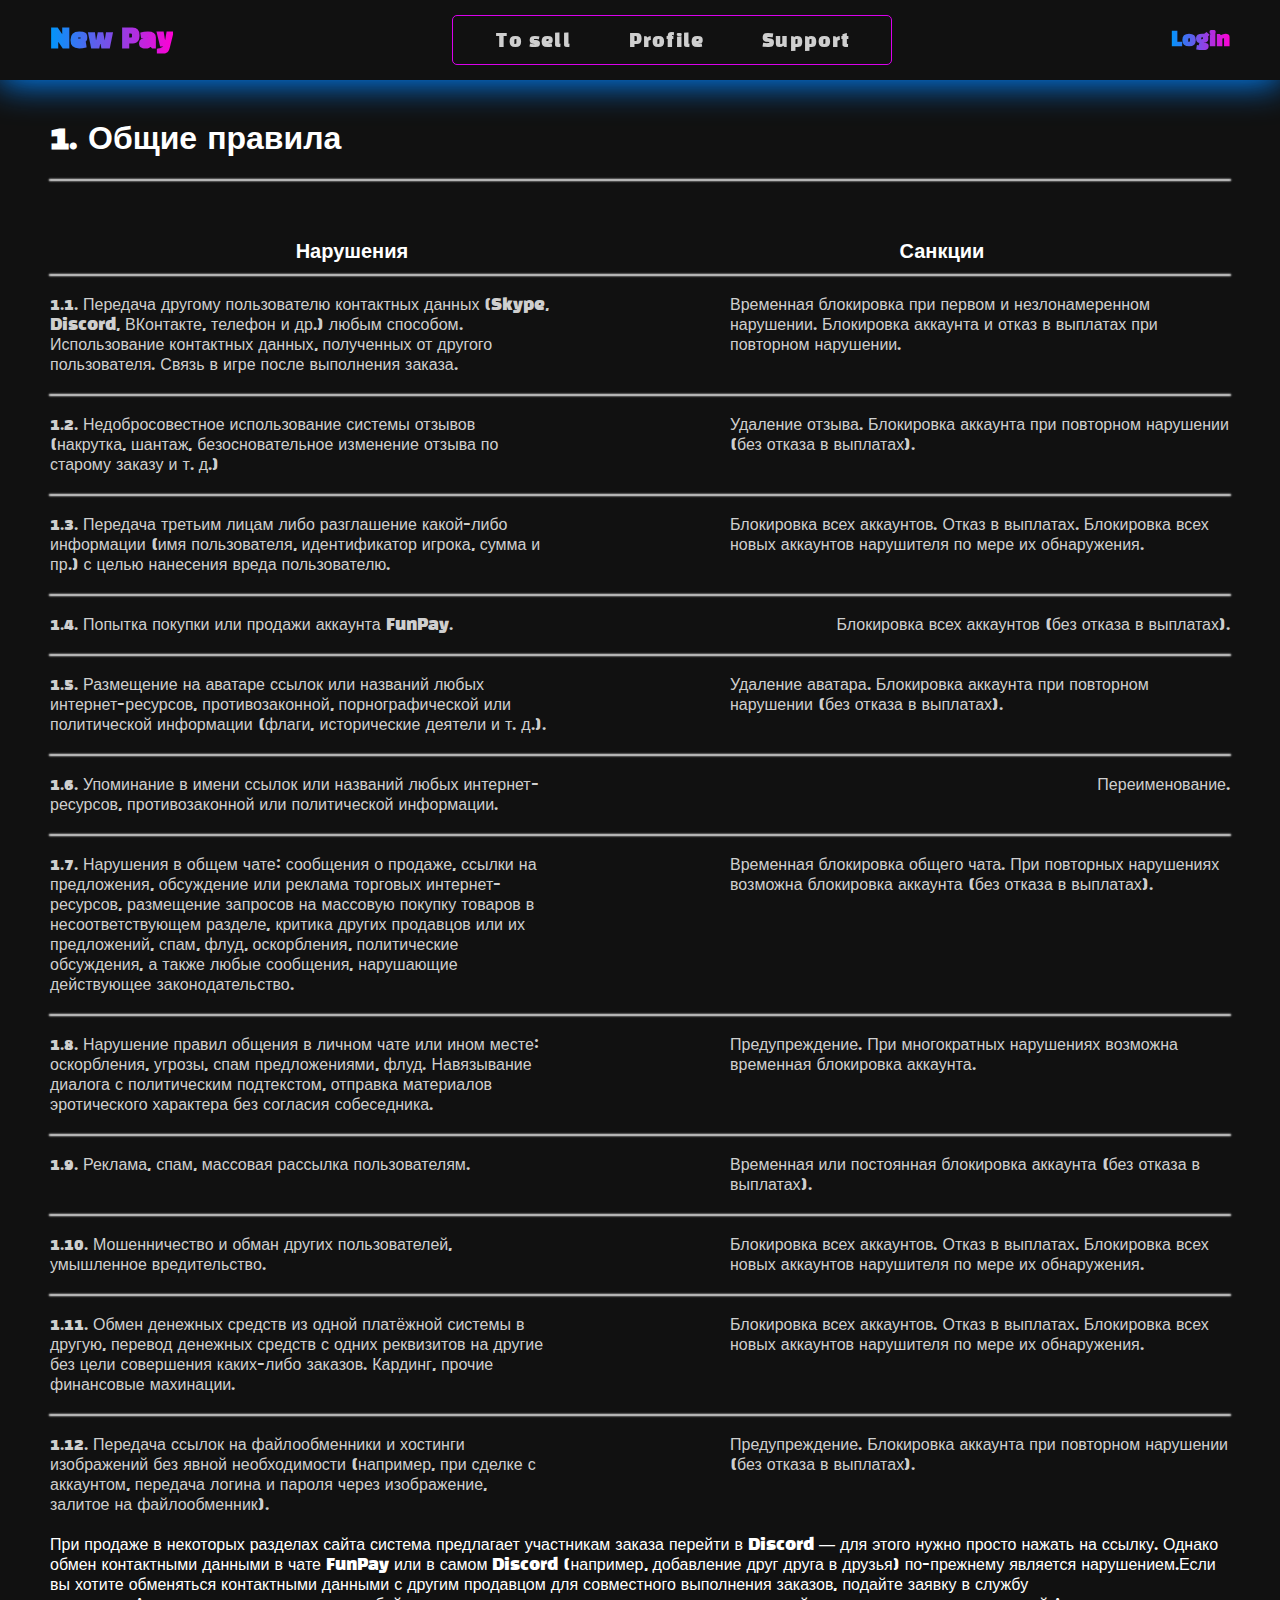
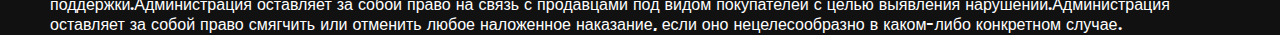
<file: General_rules.html>
<!DOCTYPE html>
<html lang="en">

<head>
    <meta charset="UTF-8">
    <meta name="viewport" content="width=device-width, initial-scale=1.0">
    <link rel="stylesheet" href="./assets/css/style.css">
    <title>Общие правила - NewPay</title>
</head>

<body>
    <header></header>

    <main id="General_ruls">
        <div class="container">
            <div class="rul">
                <h1 class="h1_ruls">1. Общие правила</h1>
                <hr class="main_support_hr">
            </div>
            <div class="General_ruls_info">
                <div class="ruls_main">
                    <div class="ruls_main_info">
                        <p>Нарушения</p>
                        <p>Санкции</p>
                    </div>
                    <hr class="main_support_hr">
                    <div class="warning_main">
                        <div class="warning">
                            <p>1.1. Передача другому пользователю контактных данных (Skype, Discord, ВКонтакте, телефон и др.) любым способом. Использование контактных данных, полученных от другого пользователя. Связь в игре после выполнения заказа.</p>
                        </div>
                        <div class="sanctions">
                            <p>Временная блокировка при первом и незлонамеренном нарушении. Блокировка аккаунта и отказ в выплатах при повторном нарушении.</p>
                        </div>
                    </div>
                    <hr class="main_support_hr">
                    <div class="warning_main">
                        <div class="warning">
                            <p>1.2. Недобросовестное использование системы отзывов (накрутка, шантаж, безосновательное изменение отзыва по старому заказу и т. д.)</p>
                        </div>
                        <div class="sanctions">
                            <p>Удаление отзыва. Блокировка аккаунта при повторном нарушении (без отказа в выплатах).</p>
                        </div>
                    </div>
                    <hr class="main_support_hr">
                    <div class="warning_main">
                        <div class="warning">
                            <p>1.3. Передача третьим лицам либо разглашение какой-либо информации (имя пользователя, идентификатор игрока, сумма и пр.) с целью нанесения вреда пользователю.</p>
                        </div>
                        <div class="sanctions">
                            <p>Блокировка всех аккаунтов. Отказ в выплатах. Блокировка всех новых аккаунтов нарушителя по мере их обнаружения.</p>
                        </div>
                    </div>
                    <hr class="main_support_hr">
                    <div class="warning_main">
                        <div class="warning">
                            <p>1.4. Попытка покупки или продажи аккаунта FunPay.</p>
                        </div>
                        <div class="sanctions">
                            <p>Блокировка всех аккаунтов (без отказа в выплатах).</p>
                        </div>
                    </div>
                    <hr class="main_support_hr">
                    <div class="warning_main">
                        <div class="warning">
                            <p>1.5. Размещение на аватаре ссылок или названий любых интернет-ресурсов, противозаконной, порнографической или политической информации (флаги, исторические деятели и т. д.).</p>
                        </div>
                        <div class="sanctions">
                            <p>Удаление аватара. Блокировка аккаунта при повторном нарушении (без отказа в выплатах).</p>
                        </div>
                    </div>
                    <hr class="main_support_hr">
                    <div class="warning_main">
                        <div class="warning">
                            <p>1.6. Упоминание в имени ссылок или названий любых интернет-ресурсов, противозаконной или политической информации.</p>
                        </div>
                        <div class="sanctions">
                            <p>Переименование.</p>
                        </div>
                    </div>
                    <hr class="main_support_hr">
                    <div class="warning_main">
                        <div class="warning">
                            <p>1.7. Нарушения в общем чате: сообщения о продаже, ссылки на предложения, обсуждение или реклама торговых интернет-ресурсов, размещение запросов на массовую покупку товаров в несоответствующем разделе, критика других продавцов или их предложений, спам, флуд, оскорбления, политические обсуждения, а также любые сообщения, нарушающие действующее законодательство.</p>
                        </div>
                        <div class="sanctions">
                            <p>Временная блокировка общего чата. При повторных нарушениях возможна блокировка аккаунта (без отказа в выплатах).</p>
                        </div>
                    </div>
                    <hr class="main_support_hr">
                    <div class="warning_main">
                        <div class="warning">
                            <p>1.8. Нарушение правил общения в личном чате или ином месте: оскорбления, угрозы, спам предложениями, флуд. Навязывание диалога с политическим подтекстом, отправка материалов эротического характера без согласия собеседника.</p>
                        </div>
                        <div class="sanctions">
                            <p>Предупреждение. При многократных нарушениях возможна временная блокировка аккаунта.</p>
                        </div>
                    </div>
                    <hr class="main_support_hr">
                    <div class="warning_main">
                        <div class="warning">
                            <p>1.9. Реклама, спам, массовая рассылка пользователям.</p>
                        </div>
                        <div class="sanctions">
                            <p>Временная или постоянная блокировка аккаунта (без отказа в выплатах).</p>
                        </div>
                    </div>
                    <hr class="main_support_hr">
                    <div class="warning_main">
                        <div class="warning">
                            <p>1.10. Мошенничество и обман других пользователей, умышленное вредительство.</p>
                        </div>
                        <div class="sanctions">
                            <p>Блокировка всех аккаунтов. Отказ в выплатах. Блокировка всех новых аккаунтов нарушителя по мере их обнаружения.</p>
                        </div>
                    </div>
                    <hr class="main_support_hr">
                    <div class="warning_main">
                        <div class="warning">
                            <p>1.11. Обмен денежных средств из одной платёжной системы в другую, перевод денежных средств с одних реквизитов на другие без цели совершения каких-либо заказов. Кардинг, прочие финансовые махинации.</p>
                        </div>
                        <div class="sanctions">
                            <p>Блокировка всех аккаунтов. Отказ в выплатах. Блокировка всех новых аккаунтов нарушителя по мере их обнаружения.</p>
                        </div>
                    </div>
                    <hr class="main_support_hr">
                    <div class="warning_main">
                        <div class="warning">
                            <p>1.12. Передача ссылок на файлообменники и хостинги изображений без явной необходимости (например, при сделке с аккаунтом, передача логина и пароля через изображение, залитое на файлообменник).</p>
                        </div>
                        <div class="sanctions">
                            <p>Предупреждение. Блокировка аккаунта при повторном нарушении (без отказа в выплатах).</p>
                        </div>
                    </div>
                    <div class="any_information">
                        <p>При продаже в некоторых разделах сайта система предлагает участникам заказа перейти в Discord — для этого нужно просто нажать на ссылку. Однако обмен контактными данными в чате FunPay или в самом Discord (например, добавление друг друга в друзья) по-прежнему является нарушением.Если вы хотите обменяться контактными данными с другим продавцом для совместного выполнения заказов, подайте заявку в службу поддержки.Администрация оставляет за собой право на связь с продавцами под видом покупателей с целью выявления нарушений.Администрация оставляет за собой право смягчить или отменить любое наложенное наказание, если оно нецелесообразно в каком-либо конкретном случае.</p>
                    </div>
                </div>
            </div>
        </div>
    </main>


    <script src="https://code.jquery.com/jquery-3.7.1.min.js"
        integrity="sha256-/JqT3SQfawRcv/BIHPThkBvs0OEvtFFmqPF/lYI/Cxo=" crossorigin="anonymous">
        </script>

    <script src="assets/js/config.js"></script>
    <script src="assets/js/functions.js"></script>
    <script src="assets/js/componetns/header.js"></script>
</body>

</html>
</file>
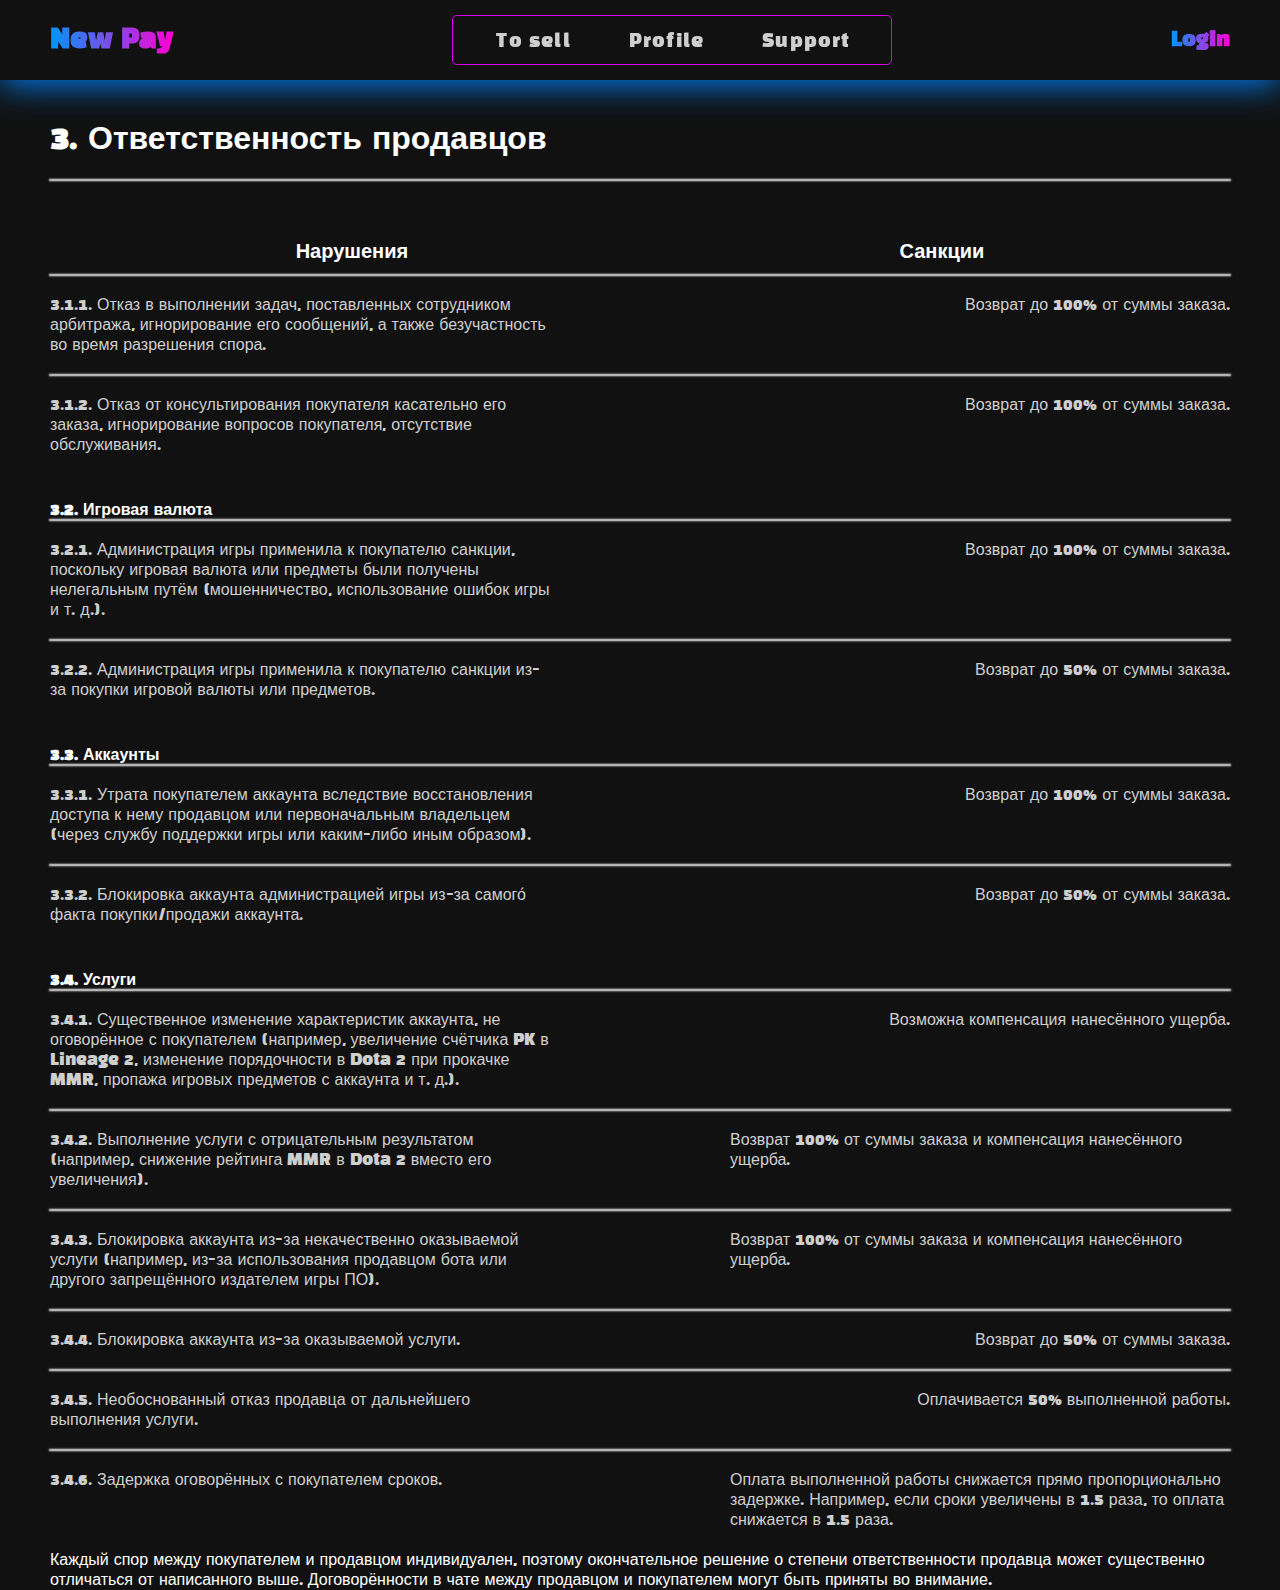
<file: responsibility_of_sellers.html>
<!DOCTYPE html>
<html lang="en">

<head>
    <meta charset="UTF-8">
    <meta name="viewport" content="width=device-width, initial-scale=1.0">
    <link rel="stylesheet" href="./assets/css/style.css">
    <title>Ответственность продавцов - NewPay</title>
</head>

<body>
    <header></header>

    <main id="General_ruls">
        <div class="container">
            <div class="rul">
                <h1 class="h1_ruls">3. Ответственность продавцов</h1>
                <hr class="main_support_hr">
            </div>
            <div class="General_ruls_info">
                <div class="ruls_main">
                    <div class="ruls_main_info">
                        <p>Нарушения</p>
                        <p>Санкции</p>
                    </div>
                    <hr class="main_support_hr">
                    <div class="warning_main">
                        <div class="warning">
                            <p>3.1.1. Отказ в выполнении задач, поставленных сотрудником арбитража, игнорирование его сообщений, а также безучастность во время разрешения спора.</p>
                        </div>
                        <div class="sanctions">
                            <p>Возврат до 100% от суммы заказа.</p>
                        </div>
                    </div>
                    <hr class="main_support_hr">
                    <div class="warning_main">
                        <div class="warning">
                            <p>3.1.2. Отказ от консультирования покупателя касательно его заказа, игнорирование вопросов покупателя, отсутствие обслуживания.</p>
                        </div>
                        <div class="sanctions">
                            <p>Возврат до 100% от суммы заказа.</p>
                        </div>
                    </div>
                    
                    <div class="sell_respons">
                        <p>3.2. Игровая валюта</p>
                    </div>
                    <hr class="main_support_hr">
                    <div class="warning_main">
                        <div class="warning">
                            <p>3.2.1. Администрация игры применила к покупателю санкции, поскольку игровая валюта или предметы были получены нелегальным путём (мошенничество, использование ошибок игры и т. д.).</p>
                        </div>
                        <div class="sanctions">
                            <p>Возврат до 100% от суммы заказа.</p>
                        </div>
                    </div>
                    <hr class="main_support_hr">
                    <div class="warning_main">
                        <div class="warning">
                            <p>3.2.2. Администрация игры применила к покупателю санкции из-за покупки игровой валюты или предметов.</p>
                        </div>
                        <div class="sanctions">
                            <p>Возврат до 50% от суммы заказа.</p>
                        </div>
                    </div>
                    
                    <div class="sell_respons">
                        <p>3.3. Аккаунты</p>
                    </div>
                    <hr class="main_support_hr">
                    <div class="warning_main">
                        <div class="warning">
                            <p>3.3.1. Утрата покупателем аккаунта вследствие восстановления доступа к нему продавцом или первоначальным владельцем (через службу поддержки игры или каким-либо иным образом).</p>
                        </div>
                        <div class="sanctions">
                            <p>Возврат до 100% от суммы заказа.</p>
                        </div>
                    </div>
                    <hr class="main_support_hr">
                    <div class="warning_main">
                        <div class="warning">
                            <p>3.3.2. Блокировка аккаунта администрацией игры из-за самого́ факта покупки/продажи аккаунта.</p>
                        </div>
                        <div class="sanctions">
                            <p>Возврат до 50% от суммы заказа.</p>
                        </div>
                    </div>

                    <div class="sell_respons">
                        <p>3.4. Услуги</p>
                    </div>
                    <hr class="main_support_hr">
                    <div class="warning_main">
                        <div class="warning">
                            <p>3.4.1. Существенное изменение характеристик аккаунта, не оговорённое с покупателем (например, увеличение счётчика PK в Lineage 2, изменение порядочности в Dota 2 при прокачке MMR, пропажа игровых предметов с аккаунта и т. д.).</p>
                        </div>
                        <div class="sanctions">
                            <p>Возможна компенсация нанесённого ущерба.</p>
                        </div>
                    </div>
                    <hr class="main_support_hr">
                    <div class="warning_main">
                        <div class="warning">
                            <p>3.4.2. Выполнение услуги с отрицательным результатом (например, снижение рейтинга MMR в Dota 2 вместо его увеличения).</p>
                        </div>
                        <div class="sanctions">
                            <p>Возврат 100% от суммы заказа и компенсация нанесённого ущерба.</p>
                        </div>
                    </div>
                    <hr class="main_support_hr">
                    <div class="warning_main">
                        <div class="warning">
                            <p>3.4.3. Блокировка аккаунта из-за некачественно оказываемой услуги (например, из-за использования продавцом бота или другого запрещённого издателем игры ПО).</p>
                        </div>
                        <div class="sanctions">
                            <p>Возврат 100% от суммы заказа и компенсация нанесённого ущерба.</p>
                        </div>
                    </div>
                    <hr class="main_support_hr">
                    <div class="warning_main">
                        <div class="warning">
                            <p>3.4.4. Блокировка аккаунта из-за оказываемой услуги.</p>
                        </div>
                        <div class="sanctions">
                            <p>Возврат до 50% от суммы заказа.</p>
                        </div>
                    </div>
                    <hr class="main_support_hr">
                    <div class="warning_main">
                        <div class="warning">
                            <p>3.4.5. Необоснованный отказ продавца от дальнейшего выполнения услуги.</p>
                        </div>
                        <div class="sanctions">
                            <p>Оплачивается 50% выполненной работы.</p>
                        </div>
                    </div>
                    <hr class="main_support_hr">
                    <div class="warning_main">
                        <div class="warning">
                            <p>3.4.6. Задержка оговорённых с покупателем сроков.</p>
                        </div>
                        <div class="sanctions">
                            <p>Оплата выполненной работы снижается прямо пропорционально задержке. Например, если сроки увеличены в 1.5 раза, то оплата снижается в 1.5 раза.</p>
                        </div>
                    </div>
                    <div class="any_information">
                        <p>Каждый спор между покупателем и продавцом индивидуален, поэтому окончательное решение о степени ответственности продавца может существенно отличаться от написанного выше. Договорённости в чате между продавцом и покупателем могут быть приняты во внимание.</p>
                    </div>
                </div>
            </div>
        </div>
    </main>


    <script src="https://code.jquery.com/jquery-3.7.1.min.js"
        integrity="sha256-/JqT3SQfawRcv/BIHPThkBvs0OEvtFFmqPF/lYI/Cxo=" crossorigin="anonymous">
        </script>

    <script src="assets/js/config.js"></script>
    <script src="assets/js/functions.js"></script>
    <script src="assets/js/componetns/header.js"></script>
</body>

</html>
</file>
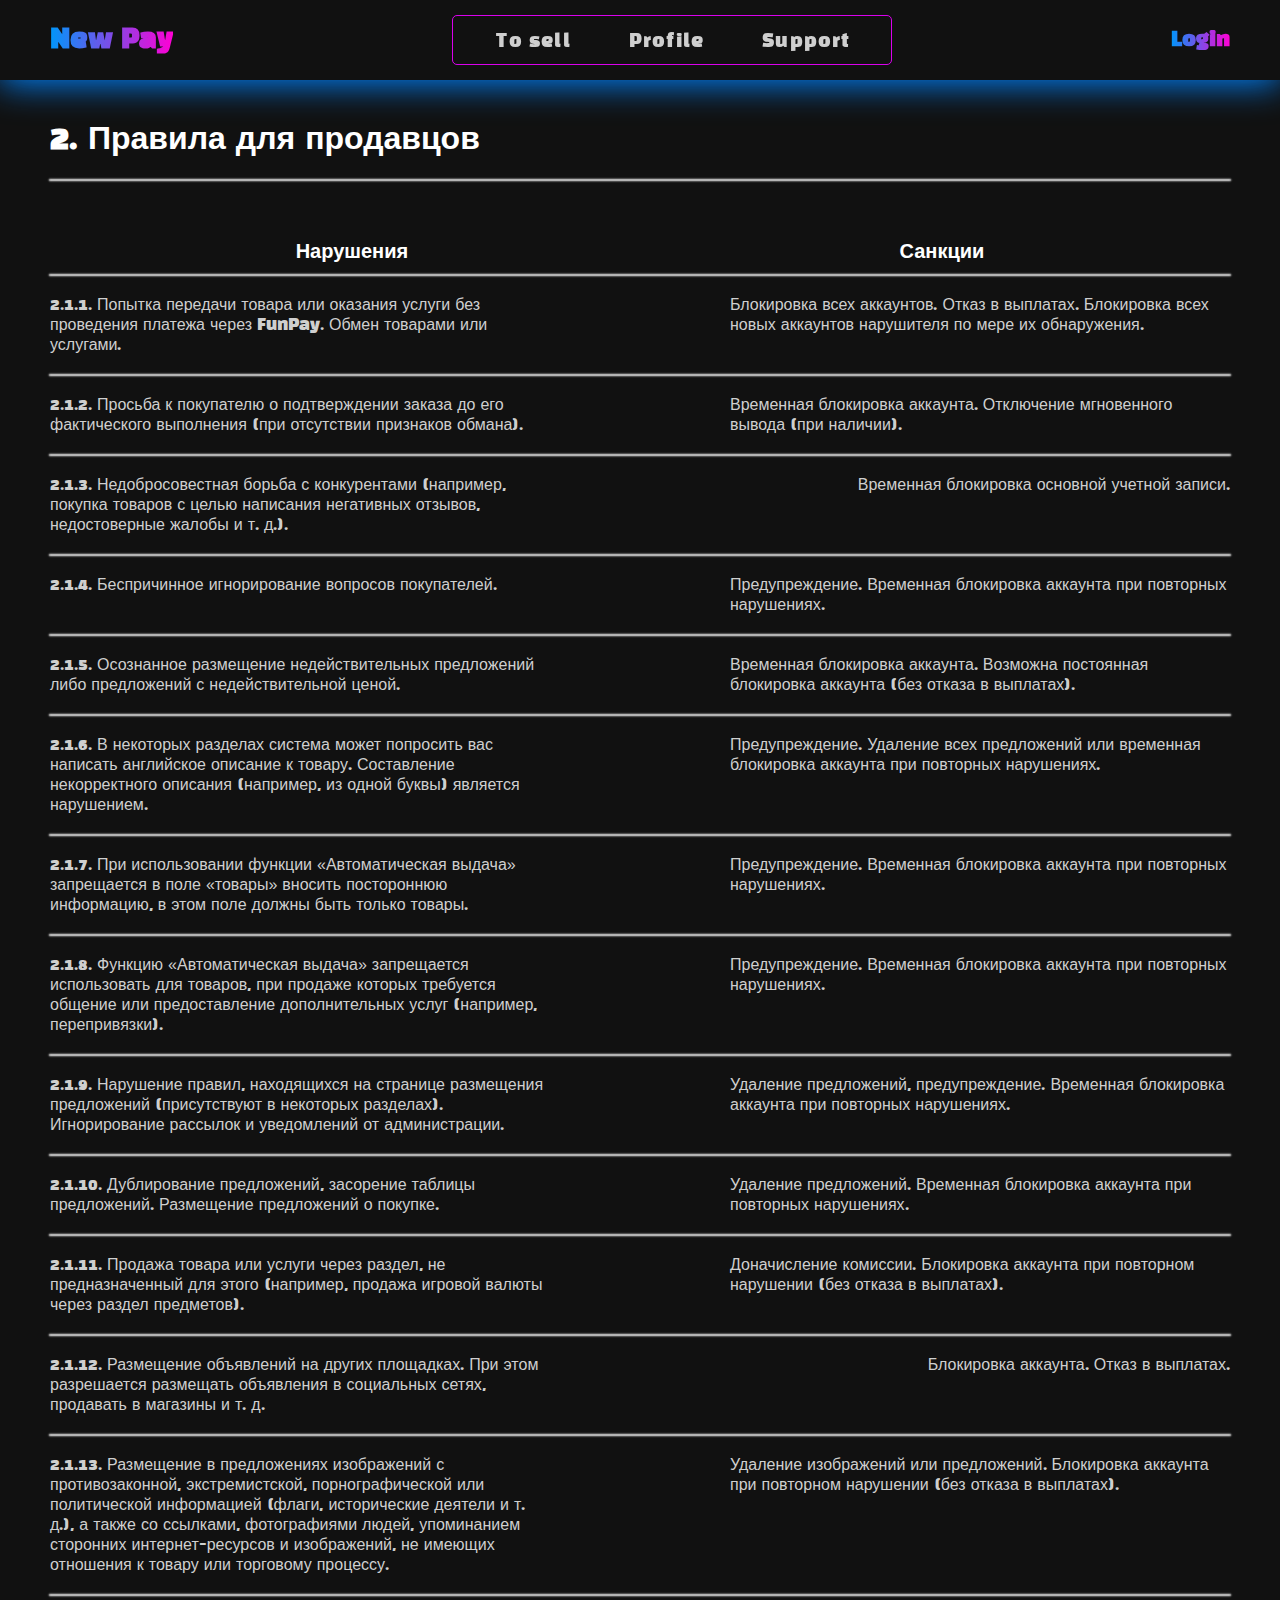
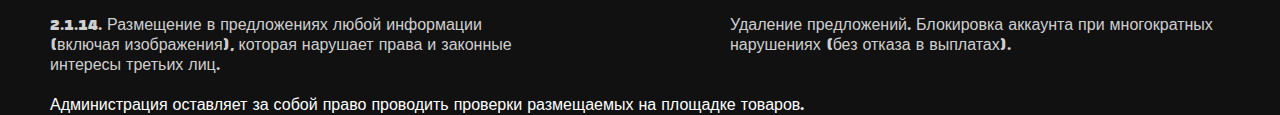
<file: rules_for_sellers.html>
<!DOCTYPE html>
<html lang="en">

<head>
    <meta charset="UTF-8">
    <meta name="viewport" content="width=device-width, initial-scale=1.0">
    <link rel="stylesheet" href="./assets/css/style.css">

    <title>Правила для продавцов - NewPay</title>
</head>

<body>
    <header></header>

    <main id="General_ruls">
        <div class="container">
            <div class="rul">
                <h1 class="h1_ruls">2. Правила для продавцов</h1>
                <hr class="main_support_hr">
            </div>
            <div class="General_ruls_info">
                <div class="ruls_main">
                    <div class="ruls_main_info">
                        <p>Нарушения</p>
                        <p>Санкции</p>
                    </div>
                    <hr class="main_support_hr">
                    <div class="warning_main">
                        <div class="warning">
                            <p>2.1.1. Попытка передачи товара или оказания услуги без проведения платежа через FunPay. Обмен товарами или услугами.</p>
                        </div>
                        <div class="sanctions">
                            <p>Блокировка всех аккаунтов. Отказ в выплатах. Блокировка всех новых аккаунтов нарушителя по мере их обнаружения.</p>
                        </div>
                    </div>
                    <hr class="main_support_hr">
                    <div class="warning_main">
                        <div class="warning">
                            <p>2.1.2. Просьба к покупателю о подтверждении заказа до его фактического выполнения (при отсутствии признаков обмана).</p>
                        </div>
                        <div class="sanctions">
                            <p>Временная блокировка аккаунта. Отключение мгновенного вывода (при наличии).</p>
                        </div>
                    </div>
                    <hr class="main_support_hr">
                    <div class="warning_main">
                        <div class="warning">
                            <p>2.1.3. Недобросовестная борьба с конкурентами (например, покупка товаров с целью написания негативных отзывов, недостоверные жалобы и т. д.).</p>
                        </div>
                        <div class="sanctions">
                            <p>Временная блокировка основной учетной записи.</p>
                        </div>
                    </div>
                    <hr class="main_support_hr">
                    <div class="warning_main">
                        <div class="warning">
                            <p>2.1.4. Беспричинное игнорирование вопросов покупателей.</p>
                        </div>
                        <div class="sanctions">
                            <p>Предупреждение. Временная блокировка аккаунта при повторных нарушениях.</p>
                        </div>
                    </div>
                    <hr class="main_support_hr">
                    <div class="warning_main">
                        <div class="warning">
                            <p>2.1.5. Осознанное размещение недействительных предложений либо предложений с недействительной ценой.</p>
                        </div>
                        <div class="sanctions">
                            <p>Временная блокировка аккаунта. Возможна постоянная блокировка аккаунта (без отказа в выплатах).</p>
                        </div>
                    </div>
                    <hr class="main_support_hr">
                    <div class="warning_main">
                        <div class="warning">
                            <p>2.1.6. В некоторых разделах система может попросить вас написать английское описание к товару. Составление некорректного описания (например, из одной буквы) является нарушением.</p>
                        </div>
                        <div class="sanctions">
                            <p>Предупреждение. Удаление всех предложений или временная блокировка аккаунта при повторных нарушениях.</p>
                        </div>
                    </div>
                    <hr class="main_support_hr">
                    <div class="warning_main">
                        <div class="warning">
                            <p>2.1.7. При использовании функции «Автоматическая выдача» запрещается в поле «товары» вносить постороннюю информацию, в этом поле должны быть только товары.</p>
                        </div>
                        <div class="sanctions">
                            <p>Предупреждение. Временная блокировка аккаунта при повторных нарушениях.</p>
                        </div>
                    </div>
                    <hr class="main_support_hr">
                    <div class="warning_main">
                        <div class="warning">
                            <p>2.1.8. Функцию «Автоматическая выдача» запрещается использовать для товаров, при продаже которых требуется общение или предоставление дополнительных услуг (например, перепривязки).</p>
                        </div>
                        <div class="sanctions">
                            <p>Предупреждение. Временная блокировка аккаунта при повторных нарушениях.</p>
                        </div>
                    </div>
                    <hr class="main_support_hr">
                    <div class="warning_main">
                        <div class="warning">
                            <p>2.1.9. Нарушение правил, находящихся на странице размещения предложений (присутствуют в некоторых разделах). Игнорирование рассылок и уведомлений от администрации.</p>
                        </div>
                        <div class="sanctions">
                            <p>Удаление предложений, предупреждение. Временная блокировка аккаунта при повторных нарушениях.</p>
                        </div>
                    </div>
                    <hr class="main_support_hr">
                    <div class="warning_main">
                        <div class="warning">
                            <p>2.1.10. Дублирование предложений, засорение таблицы предложений. Размещение предложений о покупке.</p>
                        </div>
                        <div class="sanctions">
                            <p>Удаление предложений. Временная блокировка аккаунта при повторных нарушениях.</p>
                        </div>
                    </div>
                    <hr class="main_support_hr">
                    <div class="warning_main">
                        <div class="warning">
                            <p>2.1.11. Продажа товара или услуги через раздел, не предназначенный для этого (например, продажа игровой валюты через раздел предметов).</p>
                        </div>
                        <div class="sanctions">
                            <p>Доначисление комиссии. Блокировка аккаунта при повторном нарушении (без отказа в выплатах).</p>
                        </div>
                    </div>
                    <hr class="main_support_hr">
                    <div class="warning_main">
                        <div class="warning">
                            <p>2.1.12. Размещение объявлений на других площадках. При этом разрешается размещать объявления в социальных сетях, продавать в магазины и т. д.</p>
                        </div>
                        <div class="sanctions">
                            <p>Блокировка аккаунта. Отказ в выплатах.</p>
                        </div>
                    </div>
                    <hr class="main_support_hr">
                    <div class="warning_main">
                        <div class="warning">
                            <p>2.1.13. Размещение в предложениях изображений с противозаконной, экстремистской, порнографической или политической информацией (флаги, исторические деятели и т. д.), а также со ссылками, фотографиями людей, упоминанием сторонних интернет-ресурсов и изображений, не имеющих отношения к товару или торговому процессу.</p>
                        </div>
                        <div class="sanctions">
                            <p>Удаление изображений или предложений. Блокировка аккаунта при повторном нарушении (без отказа в выплатах).</p>
                        </div>
                    </div>
                    <hr class="main_support_hr">
                    <div class="warning_main">
                        <div class="warning">
                            <p>2.1.14. Размещение в предложениях любой информации (включая изображения), которая нарушает права и законные интересы третьих лиц.</p>
                        </div>
                        <div class="sanctions">
                            <p>Удаление предложений. Блокировка аккаунта при многократных нарушениях (без отказа в выплатах).</p>
                        </div>
                    </div>
                    <div class="any_information">
                        <p>Администрация оставляет за собой право проводить проверки размещаемых на площадке товаров.</p>
                    </div>
                </div>
            </div>
        </div>
    </main>


    <script src="https://code.jquery.com/jquery-3.7.1.min.js"
        integrity="sha256-/JqT3SQfawRcv/BIHPThkBvs0OEvtFFmqPF/lYI/Cxo=" crossorigin="anonymous">
        </script>

    <script src="assets/js/config.js"></script>
    <script src="assets/js/functions.js"></script>
    <script src="assets/js/componetns/header.js"></script>
</body>

</html>
</file>
<file: assets/css/style.css>
@import url('https://fonts.googleapis.com/css2?family=Bebas+Neue&family=Black+Han+Sans&display=swap');

* {
    font-family: "Black Han Sans", sans-serif;
    box-sizing: border-box;
    margin: 0;
    padding: 0;
}

body {
    background: rgba(8, 8, 8, 0.966);
}

.col_white {
    color: white;
}

a {
    color: inherit;
    text-decoration: none;
}

#section-main {
    color: white;
    display: flex;
    justify-content: center;
    align-items: center;
    min-height: 100vh;
    width: 100%;
    background: url(https://ngcmshak.ru/uploads/dsn/fe/72/001/1587646418_38-p-besshovnie-foni-dlya-saitov-112.jpg) no-repeat;
    background-position: center;
    background-size: cover;
}

.container {
    max-width: 1200px;
    padding: 0 10px;
    width: 100%;
    margin: 0 auto;
}


.top_name {
    position: absolute;
    margin-bottom: 700px;
    text-align: center;
    font-weight: 700;
    font-size: 60px;
    background: linear-gradient(90deg, #0099fffa, #ff00d4);
    -webkit-background-clip: text;
    background-clip: text;
    -webkit-text-fill-color: transparent;
}

.form-box {
    position: relative;
    width: 400px;
    height: 450px;
    background: transparent;
    border: 2px solid rgb(0, 110, 255);
    border-radius: 40px;
    display: flex;
    justify-content: center;
    align-items: center;
}

h1 {
    font-size: 2em;
    color: white;
    text-align: center;
}

.inputbox {
    position: relative;
    margin: 30px;
    width: 310px;
    border-bottom: 2px solid white;
}

.inputbox label {
    position: absolute;
    top: 50%;
    left: 5px;
    transform: translateY(-50%);
    font-size: 1em;
    pointer-events: none;
    transition: .5s;
}

input:focus~label,
input:valid~label {
    top: -5px;
}


.inputbox input {
    width: 100%;
    height: 50px;
    background: transparent;
    border: none;
    outline: none;
    font-size: 1em;
    padding: 0 35px 0 5px;
    color: white;
}

.inputbox img {
    position: absolute;
    right: 8px;
    font-size: 1.2em;
    top: 20px;
}

.forget {
    margin: -15px 0 15px;
    font-size: .9em;
    display: flex;
    justify-content: center;
}

.forget label input {
    margin-right: 3px;
}

.forget label a {
    text-decoration: none;
    margin-left: 80px;
}

.forget label a:hover {
    text-decoration: underline;
    color: rgb(0, 110, 255);
}

button {
    width: 100%;
    height: 40px;
    border-radius: 40px;
    background-color: white;
    border: none;
    outline: none;
    cursor: pointer;
    font-size: 1em;
    font-weight: 700;
    color: rgb(0, 110, 255);
}

.btn {
    width: 100%;
    height: 40px;
    border-radius: 40px;
    background-color: white;
    border: none;
    outline: none;
    cursor: pointer;
    font-size: 1em;
    font-weight: 700;
    color: rgb(0, 110, 255);
}

.registr {
    text-align: center;
    margin-top: 20px;
}

.registr p {
    margin-top: 20px;
}

.registr a {
    font-weight: 600;
    font-size: 24px;
}

.registr a {
    font-size: 15px;
    color: rgb(255, 255, 255);
    border-bottom: 1px solid rgb(57, 67, 255);
}

.nav-header {
    width: 100%;
    height: 80px;
    box-shadow: 0 4px 35px rgb(0, 132, 255);
}

.navbar-header {
    text-decoration: none;
    background: linear-gradient(90deg, #0099fffa, #ff00d4);
    -webkit-background-clip: text;
    background-clip: text;
    -webkit-text-fill-color: transparent;
    font-weight: 700;
    font-size: 26px;
}

.nav-header .container {
    height: inherit;
    display: flex;
    justify-content: space-between;
    align-items: center;
}

.navbar-menu {
    list-style-type: none;
    padding-left: 0;
    padding-right: 30px;
    padding-top: 5px;
    margin-bottom: 0;
    border: 1px solid rgba(234, 0, 255, 0.925);
    border-radius: 5px;
}

.navbar-menu li {
    display: inline-block;
}

.navbar-menu li a {
    display: inline-block;
    color: rgb(255, 255, 255);
    font-weight: 400;
    font-size: 18px;
    letter-spacing: 1.2px;
    text-decoration: none;
    padding: 10px;
    margin-left: 33px;
    transition: all .1s ease-in-out;
    opacity: 0.8;
    border-radius: 10px;
}

.navbar-menu li a:hover {
    background: linear-gradient(90deg, #0099fffa, #ff00d4);
    -webkit-background-clip: text;
    background-clip: text;
    -webkit-text-fill-color: transparent;
    transition: 0.4s;
    transform: scale(1.2);
}

.btn-header a {
    background: linear-gradient(90deg, #0099fffa, #ff00d4);
    -webkit-background-clip: text;
    background-clip: text;
    -webkit-text-fill-color: transparent;
    text-decoration: none;
    font-weight: 700;
    font-size: 20px;
}

#exit {
    background: linear-gradient(90deg, #0099fffa, #ff00d4);
    -webkit-background-clip: text;
    background-clip: text;
    -webkit-text-fill-color: transparent;
    text-decoration: none;
    font-weight: 700;
    font-size: 20px;
}

.produkt-sale img {
    align-items: center;
    width: 300px;
    border-radius: 20px;
}

.produkt-sale img:hover {
    transition: 0.4s;
    transform: scale(1.05);
}

.container-wrapp {
    display: flex;
    justify-content: center;
    max-width: 100%;
    margin-top: 30px;
    gap: 35px;
}

.produkt-sale h6 {
    text-align: center;
    color: white;
    font-weight: 600;
    font-size: 18px;
}

.produkt-sale h6:hover {
    color: rgb(0, 89, 255);
    transition: 0.4s;
    transform: scale(1.2);
}

.game {
    display: flex;
    margin-top: 50px;
}

.game h4 {
    margin-top: 5px;
    margin-left: 5px;
    color: white;
}

.logo-game img {
    width: 100%;
    max-width: 100px;
    border-radius: 20px;
    margin-top: 20px;
}

.logo-game img:hover {
    transform: scale(1.2);
    transition: 0.2s;
}

.game-img {
    display: flex;
    gap: 20px;
}

.logo-game a {
    text-decoration: none;
    color: white;
}

.logo-game a:hover {
    color: rgb(0, 81, 255);
}

.logo-game p:hover {
    transition: 0.2s;
    transform: scale(1.1);
}

.footer {
    margin-top: 100px;
    background-color: #282933;
    height: 300px;
    width: 100%;
}

.pay p {
    color: white;
    font-weight: 700;
    font-size: 28px;
}

.img-pay {
    margin-top: 50px;
    margin-left: 50px;
    position: absolute;
}

.img-pay img {
    padding-top: 20px
}

/* Game-info-description */

.info_game {
    margin-top: 50px;
    display: flex;
    width: 100%;
    height: 150px;
    box-shadow: 0 4px 20px rgb(0, 132, 255);
    border-radius: 20px;
    background-image: url(https://baldezh.top/uploads/posts/2022-08/1659697617_44-funart-pro-p-fon-doti-krasivo-46.jpg);
}

.info_game img {
    width: 100px;
    height: 100px;
    border-radius: 20px;
    margin: 20px 50px;
    box-shadow: 0 2px 20px rgb(255, 51, 0);
}

.description_info {
    color: white;
    text-align: left;
    margin-top: 20px;
}

.description_info h3 {
    font-size: 30px;
    margin-bottom: 15px;
}

/* Services */

.services-info h5 {
    color: rgb(255, 255, 255);
    font-size: 25px;
    margin-top: 50px;
    margin-bottom: 50px;
}



.servic a {
    text-decoration: none;
    margin-right: 40px;
    width: 100px;
}

.servic li {
    color: rgb(255, 255, 255);
    background-color: rgb(0, 132, 255);
    border-radius: 20px;
    width: 100%;
    text-align: center;
    list-style: none;
    text-decoration: none;
    font-weight: 400;
    height: 30px;
    padding: 3px;
    font-weight: 600;
}

/* services-section */

#services-section {
    margin-bottom: 100px;
}

.section-tovar {
    display: flex;
    flex-direction: column;
    justify-content: space-between;
    gap: 10px;
    max-width: 350px;
    width: 100%;
    color: #ffffff;
    font-weight: 600;
}

.main-tovar-section {
    display: flex;
    flex-wrap: wrap;
    gap: 50px;
}

.image_tovar_section {
    width: 100%;
    height: 400px;
}

.image_tovar_section {
    background-size: cover;
    background-position: center center;
    background-repeat: no-repeat;
    border-radius: 10px;
}

.price_tovar_section p {
    font-size: 18px;
    margin-bottom: 10px;
}

.description_tovar_section p {
    word-wrap: break-word;
    font-weight: 500;
    font-size: 18px;
    padding: 10px;
    color: rgb(245, 245, 245);
    background-color: black;
    border-top-left-radius: 10px;
    border-bottom-right-radius: 10px;
    box-shadow: 0px 0px 2px 2px rgb(17, 0, 255);
}

/*Detailed_description*/

.tovar-description {
    padding: 40px;
    background-color: rgb(3, 3, 3);
    height: 700px;
    margin-top: 70px;
    border-radius: 10px;
    box-shadow: 0px 0px 14px 4px rgb(138, 187, 233);
}

.tovar-description h1 {
    text-align: center;
    margin-bottom: 20px;
}

.tovar-description-info img {
    width: 300px;
    height: 300px;
    border-radius: 10px;
    box-shadow: 0px 0px 10px 3px rgb(34, 121, 252);
}

.tovar-description-main {
    display: flex;
    gap: 50px;
}

.tovar-description-info-text {
    color: white;
}

.tovar-description-info-text h2 {
    padding-bottom: 20px;
}

.tovar-description-info-text p {
    padding: 10px;
    background-color: black;
    border-radius: 10px;
    box-shadow: 0px 0px 5px 2px rgb(34, 121, 252);
    text-align: left;
}

.price-list {
    display: flex;
    justify-content: space-around;
}

.bottom-description {
    margin: 40px 0;
    padding: 0;
    height: 0;
    border: none;
    box-shadow: 0 0 4px 2px rgb(138, 187, 233);
}

.price-info {
    color: white;
}

.price-info p {
    padding-top: 10px;
    font-size: 19px;
    color: #dfdfdf;
}

.btn-buy-tovar {
    display: flex;
    justify-content: center;
    align-items: center;
    margin-top: 50px;
    width: 250px;
    background-color: rgb(4, 0, 255);
    box-shadow: 0 0 4px 2px rgb(138, 187, 233);
    color: white;
}

.btn-buy-tovar:hover {
    background-color: black;
    transition: 0.4s;
}

.any-way {
    color: white;
}

.any-way-card-img img {
    max-width: 30px;
    padding-top: 20px;
    margin-right: 10px;
}

.bottom-text {
    margin-top: 45px;
    font-size: 16px;
}

.bottom-text a {
    color: rgb(72, 128, 248);
}



.sceleton {
    background-color: grey;
    border-radius: 20px;
    animation-name: sceleton;
    animation-duration: 3s;
    animation-timing-function: linear;
    animation-iteration-count: infinite;
}

.big_s {
    width: 300px;
    height: 300px;
}

.mid_s {
    width: 150px;
    height: 150px;
}

.smal_s {
    width: 100px;
    height: 100px;
}

.flex_s {
    width: 100%;
    height: 150px;
}

.flex_s_big {
    width: 100%;
    height: 500px;
}

.flex_s_little {
    width: 100%;
    height: 250px;
}

.flex_s_midel {
    margin-top: 50px;
    width: 100%;
    height: 250px;
}

.flex_s_smoall {
    width: 20%;
    height: 40px;
    margin-top: 10px;
}

.flex_s_little_smoall {
    width: 10%;
    height: 40px;
    margin-top: 10px;
}

@keyframes sceleton {
    0% {
        background-color: grey;
    }

    33% {
        background-color: rgb(205, 205, 205);
    }

    66% {
        background-color: rgb(162, 162, 162);
    }

    100% {
        background-color: grey;
    }
}

/* Profile */

.profile_block_img img {
    max-width: 200px;
    border-radius: 50%;
    box-shadow: 0px 0px 2px 2px #ffffff;
    margin-bottom: 25px;
}

.profile_block {
    color: white;
    margin-top: 50px;
}

.name_profile h2 {
    margin-bottom: 15px;
}

.date_start_profile {
    color: rgb(100, 178, 255);
}

.date_start_profile h6 {
    font-size: 12px;
}

.telegram_name_inp p {
    margin: 15px 0;
}

.grayColor {
    color: rgb(202, 202, 202);
    font-size: 16px;
    font-weight: 600;
}

.tg_text {
    border-radius: 5px;
    width: 300px;
    height: 35px;
    border: none;
}

.btn-tg {
    margin-top: 7px;
    border-radius: 10px;
    color: rgb(255, 255, 255);
    background-color: rgb(100, 178, 255);
    font-weight: 600;
    font-size: 16px;
    width: 100px;
    height: 35px;
    transition: 600ms;
    margin-bottom: 100px;
}

.btn-tg:hover {
	background: rgb(255, 255, 255);
	color: rgb(100, 178, 255);
}

#your_tovar {
    color: white;
}

.name_block {
    text-align: center;
}

.name_block h2 {
    margin-bottom: 10px;
}


.main_proposal {
    margin-top: 60px;
    border-radius: 20px;
    display: flex;
    height: 100px;
    align-items: center;
    justify-content: space-evenly;
    background-color: rgba(238, 238, 238, 0.733);
}


/* support__section */
.support_main {
    color: white;
}

.support_main_section {
    background-color: #3a96ff;
    margin-bottom: 50px;
    height: 430px;
    max-width: 100%;
}

.support_request h2 {
    color: rgb(255, 255, 255);
    font-size: 35px;
    text-align: center;
    padding-top: 100px;
    margin-bottom: 20px;
}

.main_support_hr {
    padding: 0;
    height: 0;
    border: none;
    box-shadow: 0 0 2px 1px rgb(255, 255, 255);
}

.ask_a_question {
    display: flex;
    margin: 50px auto;
    text-align: center;
    max-width: 200px;
}

.btn_support {
    background-color: black;
    color: white;
    height: 70px;
    letter-spacing: 1.2px;
    font-weight: 500;
    font-size: 23px;
    box-shadow: 0 0 1px 2px white;
}

.btn_footer {
    background-color: rgb(52, 147, 255);
    color: rgb(255, 255, 255);
    height: 70px;
    font-size: 21px;
    font-weight: 500;
    letter-spacing: 2px;
    box-shadow: 0 0 1px 2px rgb(150, 150, 150);
    padding: 5px;
}



.ask_a_question :hover {
    background-color: white;
    color: black;
    transition: 1s;
}

.name_knowledge_base h4 {
    color: white;
    font-size: 28px;
    text-align: center;
    margin-bottom: 80px;
}

.cards {
    display: flex;
    justify-content: center;
    gap: 40px;
}

.card {
    background-color: white;
    border-radius: 20px;
    text-align: center;
    width: 200px;
    height: 200px;
    box-shadow: 0 0 5px 2px rgb(255, 255, 255);
}

.wrapper {
    margin-top: 40px;
}

.wrapper p {
    font-size: 15px;
    font-weight: 400;
    margin-top: 6px;
    margin-bottom: 20px;
}

.wrapper a {
    background-color: black;
    color: white;
    font-weight: 600;
    border-radius: 10px;
    font-size: 15px;
    padding: 5px;
}

/* sell_section */
/*https://hotwalls.ru/wallpapers/temnyy_fon_v_melkuyu_tochku/download/1920x1080.jpg*/

.sell_block_main h1 {
    width: 80%;
    margin: 40px auto;
    text-align: center;
}

.proposal_name h2 {
    margin: 50px 0px 20px 0px;
}

.proposal {
    color: white;
    display: block;
}

.control_lable {
    color: rgb(194, 194, 194);
    font-size: 11px;
    font-weight: 400;
}

.main-form {
    margin-top: 50px;
}

.control_lable_too {
    color: rgb(194, 194, 194);
    font-size: 11px;
    font-weight: 400;
}

.box-s-effects {
    box-shadow: #5f6166 0px 3px 20px 1px;
}

.form_control {
    width: 100%;
    height: 45px;
    margin-top: 5px;
    border-radius: 5px;
}


.input_form {
    width: 100%;
    height: 45px;
    border-radius: 5px;
    margin-bottom: 10px;
}

.description_info_top {
    margin-top: 40px;
}

.detailed_description {
    width: 100%;
    border-radius: 5px;
    height: 200px;
}

.bg {
    background-color: #ffffff;
}

.money {
    margin-top: 20px;
}

.money_lable_form {
    color: rgb(211, 211, 211);
    font-size: 11px;
    font-weight: 600;
}

.money_many {
    height: 40px;
    border: 1px solid black;
    border-radius: 5px;
}

.btn_input {
    margin-top: 40px;
    gap: 5px;
    display: flex;
    margin-bottom: 15px;
}

.btn_buttom {
    margin-bottom: 70px;
    margin-top: 70px;
}

.btn_form {
    font-weight: 600;
    background-color: rgba(44, 118, 255, 0.925);
    border-radius: 5px;
    color: white;
}

.btn_buttom :hover {
    background-color: rgb(7, 73, 255);
    transition: 0.2s;
}


/* Footer */

#footer_section {
    height: 300px;
    border-radius: 20px;
    background-color: rgba(49, 49, 49, 0.671);
    margin-top: 100px;
    color: white;
    margin-bottom: 200px;
}

.footer-main {
    align-items: center;
    display: flex;
    justify-content: space-between;
    margin-bottom: 40px;
}

.payment_methods h3 {
    margin-bottom: 20px;
}

.footer-main-info h3 {
    margin-top: 30px;
}

.footer-main-info p {
    margin-top: 10px;
    color: rgb(206, 206, 206);
}

.footer-main-info h3 {
    margin-bottom: 20px;
}

.payment_methods img {
    max-width: 100px;
    max-height: 24px;
}

.info_footer {
    display: flex;
    gap: 10px;
}

.footer_bottom {
    display: flex;
    justify-content: space-between;
    align-items: center;
    margin-top: 20px;
}

.footer_bottom a {
    margin-left: 20px;
    color: rgb(77, 151, 255);
}

.footer-image img {
    gap: 20px;
    width: 50px;
    height: 50px;
    margin-left: 10px;
    background-color: rgb(132, 132, 132);
    border-radius: 30px;
}

/* ruls */

#General_ruls {
    color: white;
}

.ruls_main_info {
    font-weight: 600;
    font-size: 20px;
}

.h1_ruls {
    margin-top: 40px;
    margin-bottom: 20px;
    text-align: left;
}

.ruls_main_info {
    display: flex;
    justify-content: space-around;
    margin-top: 60px;
    margin-bottom: 10px;
}


.warning_main {
    display: flex;
    margin: 20px 0;
    font-size: 16px;
    color: rgb(207, 207, 207);
    text-align: left;
    justify-content: space-between;
    gap: 100px;
}

.warning {
    max-width: 500px;
}

.sanctions {
    max-width: 500px;
}

.sell_respons {
    margin-top: 45px;
    font-weight: 600;
}
</file>
